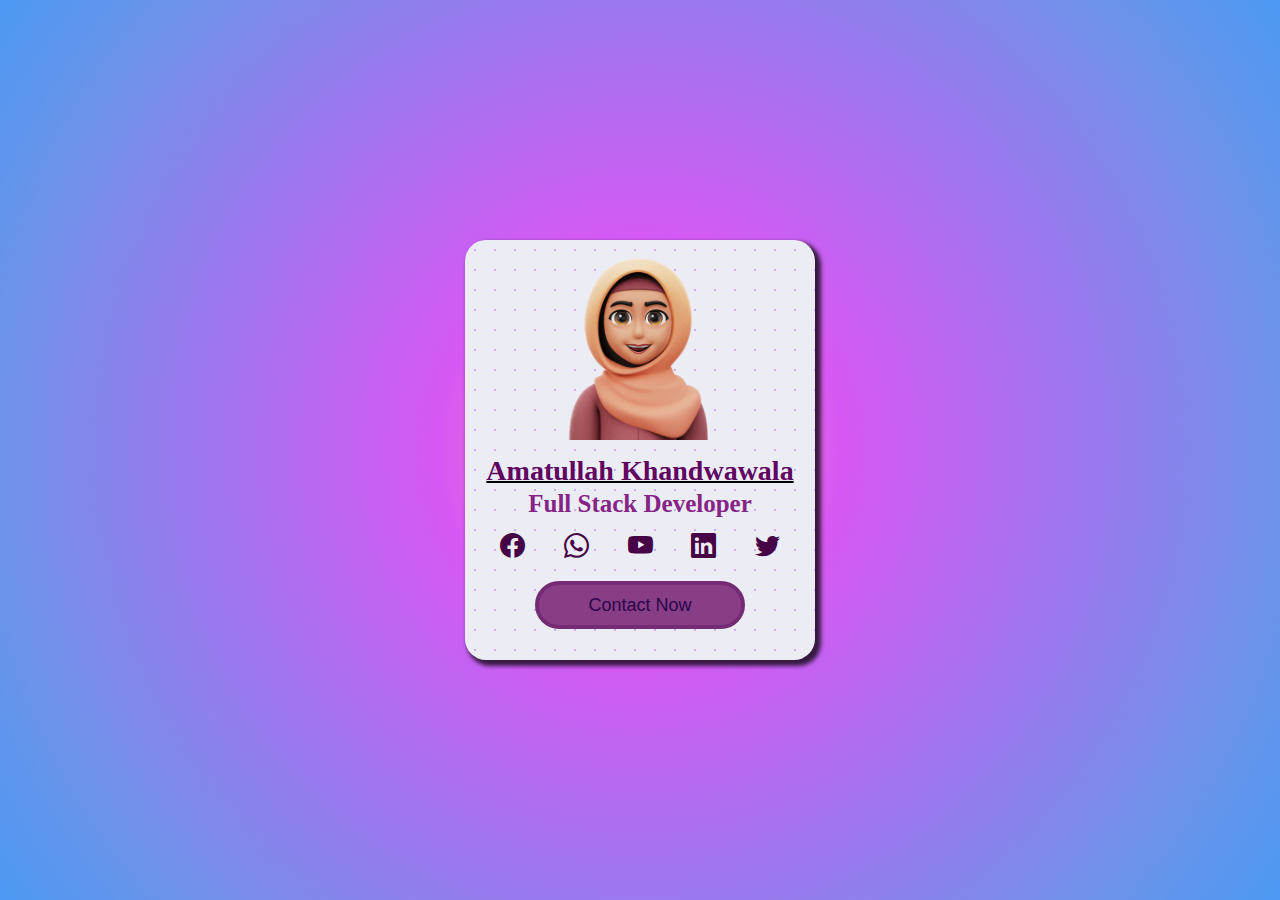
<file: index.html>
<!DOCTYPE html>
<html lang="en">
<head>
    <meta charset="UTF-8">
    <meta name="viewport" content="width=device-width, initial-scale=1.0">
    <title>PROFILE</title>
    <link rel="stylesheet" href="./style.css">
    <link rel="stylesheet" 
    href="https://cdn.jsdelivr.net/npm/bootstrap-icons@1.11.3/font/bootstrap-icons.min.css">
    
</head>
<body>
    <div class="container">
        <div class="card">
            <img src="/woman-with-hijab-6542264-5823033.webp" alt="PROFILE">
            <h1>Amatullah Khandwawala</h1>
            <h2>Full Stack Developer</h2>
            <ul>
                <li><i class="bi bi-facebook"></i></li>
                <li><i class="bi bi-whatsapp"></i></li>
                <li><i class="bi bi-youtube"></i></li>
                <li><i class="bi bi-linkedin"></i></li>
                <li><i class="bi bi-twitter"></i></li>
            </ul>
            <button>Contact Now</button>
        </div>
    </div>
</body>
</html>
</file>
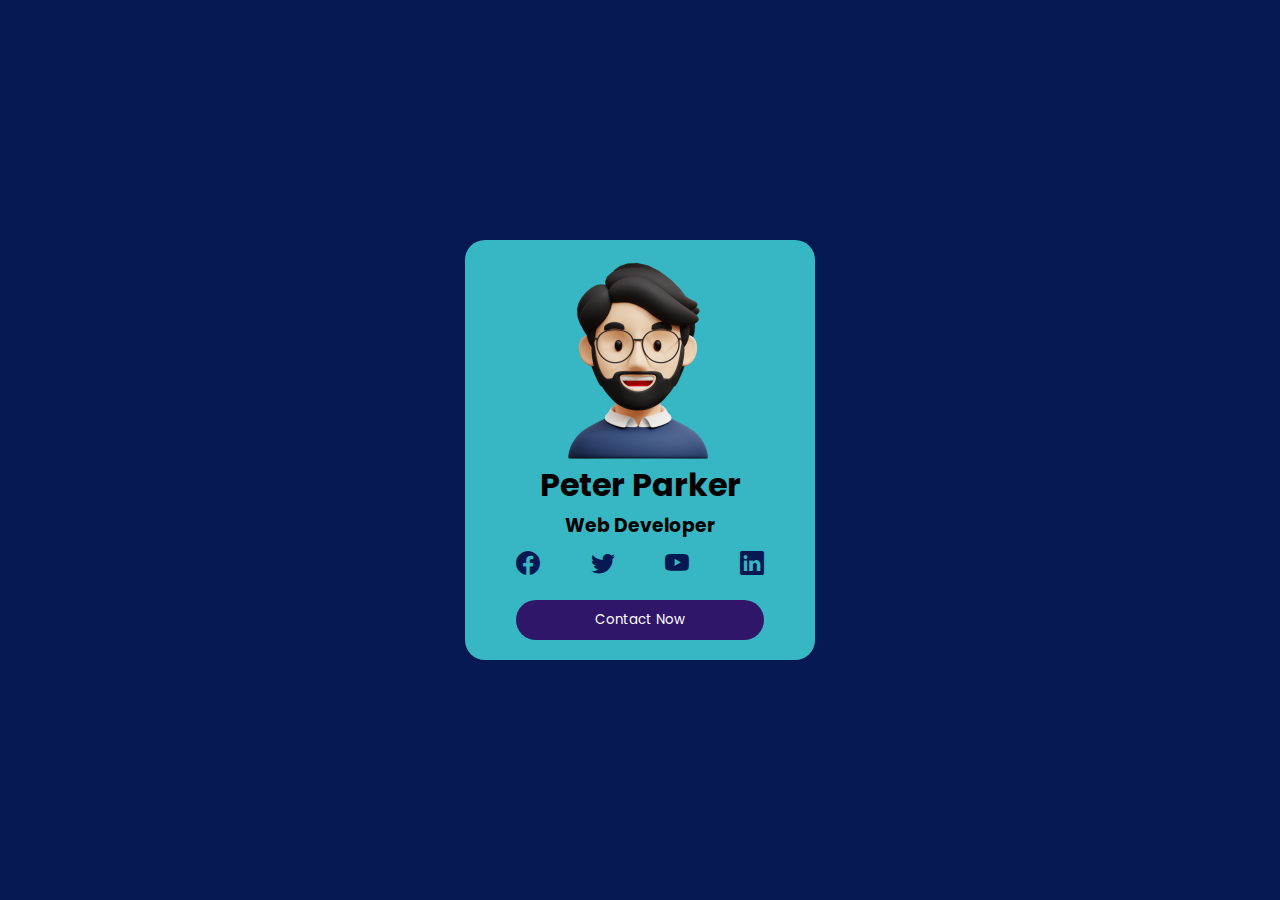
<file: ProfileUi/index.html>
<html>
  <head>
    <title>Profile UI</title>
    <link rel="stylesheet" href="./style.css" />
    <link
      rel="stylesheet"
      href="https://cdn.jsdelivr.net/npm/bootstrap-icons@1.3.0/font/bootstrap-icons.css"
    />
  </head>
  <body>
    <div class="container">
      <div class="card">
        <img src="./images/profile.webp" alt="Profile Image" />
        <h1>Peter Parker</h1>
        <h3>Web Developer</h3>
        <ul>
          <li><i class="bi bi-facebook"></i></li>
          <li><i class="bi bi-twitter"></i></li>
          <li><i class="bi bi-youtube"></i></li>
          <li><i class="bi bi-linkedin"></i></li>
        </ul>
        <button>Contact Now</button>
      </div>
    </div>
  </body>
</html>
</file>
<file: style.css>
*{
    margin: 0%;
    padding: 0%;
    box-sizing: border-box;
}
.container{
    width: 100vw;
    height: 100vh;
    background: rgb(255,120,179);
    background: radial-gradient(circle, rgba(255,120,179,1) 0%, rgba(235,124,186,1) 0%,
    rgba(246,122,182,1) 5%,rgba(214,88,244,1) 26%, rgba(107,147,233,1) 83%,
    rgba(87,151,240,1) 94%, rgba(87,151,240,1) 94%, rgba(76,153,244,1) 100%);
    display: flex;
    justify-content: center;
    align-items: center;
}
.card{
    width: 350px;
    height: 420px;
    background-color: #e5e5f7;
    background-image:  radial-gradient(#b47cf8 0.5px, transparent 1px), 
    radial-gradient(#9545f7 0.5px, #ececf5 0.5px);
    background-size: 20px 20px;
    background-position: 0 0,10px 10px;
    display: flex;
    flex-direction: column;
    align-items: center;
    border-radius: 21px;
    box-shadow: rgba(0, 0, 0, 0.737) 4px 4px 4px 2px;
}
.card img{
    width: 60%;
    height: 200px; 
    margin-bottom: 15px; 
    
}
.card h1{
    font-size: 28px;
    color: rgb(96, 5, 96);
    text-decoration:underline 2px black;
}
.card h2{
    font-size: 25px;
    margin-top:3px;
    margin-bottom: 5px;
    color: rgb(134, 36, 134);
}
.card ul{
    margin-top: 10px;
    margin-bottom: 20px;
    width: 80%;
    height: 80%;
    display: flex;
    justify-content: space-between;
    list-style: none; 
}
.card button{
    width: 210px;
    line-height: 40px;
    margin-bottom: 100px; 
    border:rgb(116, 43, 116) 4px solid;
    border-radius: 40px;
    background-color: rgb(135, 62, 135);
    font-size: 18px;
    color: rgb(44, 5, 73);
}
button:hover{
    background-color: rgba(93, 2, 93, 0.776);
    text-transform: uppercase;
}
i{
    font-size: 25px;
    color: rgb(70, 3, 70);
}
i:hover{
    color: rgba(128, 51, 128, 0.699);
    text-shadow:rgb(45, 0, 45) 1px 1px;
}
</file>
<file: ProfileUi/style.css>
@import url("https://fonts.googleapis.com/css2?family=Poppins:ital,wght@0,100;0,200;0,300;0,400;0,500;0,600;0,700;0,800;0,900;1,100;1,200;1,300;1,400;1,500;1,600;1,700;1,800;1,900&display=swap");

* {
  margin: 0;
  padding: 0;
  box-sizing: border-box;
  font-family: "Poppins", sans-serif;
}

.container {
  background-color: #071952;
  height: 100vh;
  display: flex;
  align-items: center;
  justify-content: center;
}

.card {
  height: 420px;
  width: 350px;
  background-color: #37b7c3;
  padding: 20px;
  display: flex;
  flex-direction: column;
  align-items: center;
  justify-content: space-between;
  border-radius: 20px;
}

.card img {
  height: 200px;
}

ul {
  margin-top: 10px;
  display: flex;
  justify-content: space-between;
  list-style: none;
  width: 80%;
}

button {
  margin-top: 20px;
  width: 80%;
  height: 40px;
  background-color: #301668;
  color: white;
  border: none;
  border-radius: 40px;
}

button:hover {
  background-color: #301668;
  text-transform: uppercase;
}

i {
  font-size: 24px;
  color: #071952;
}

i:hover {
  color: #301668;
}
</file>
